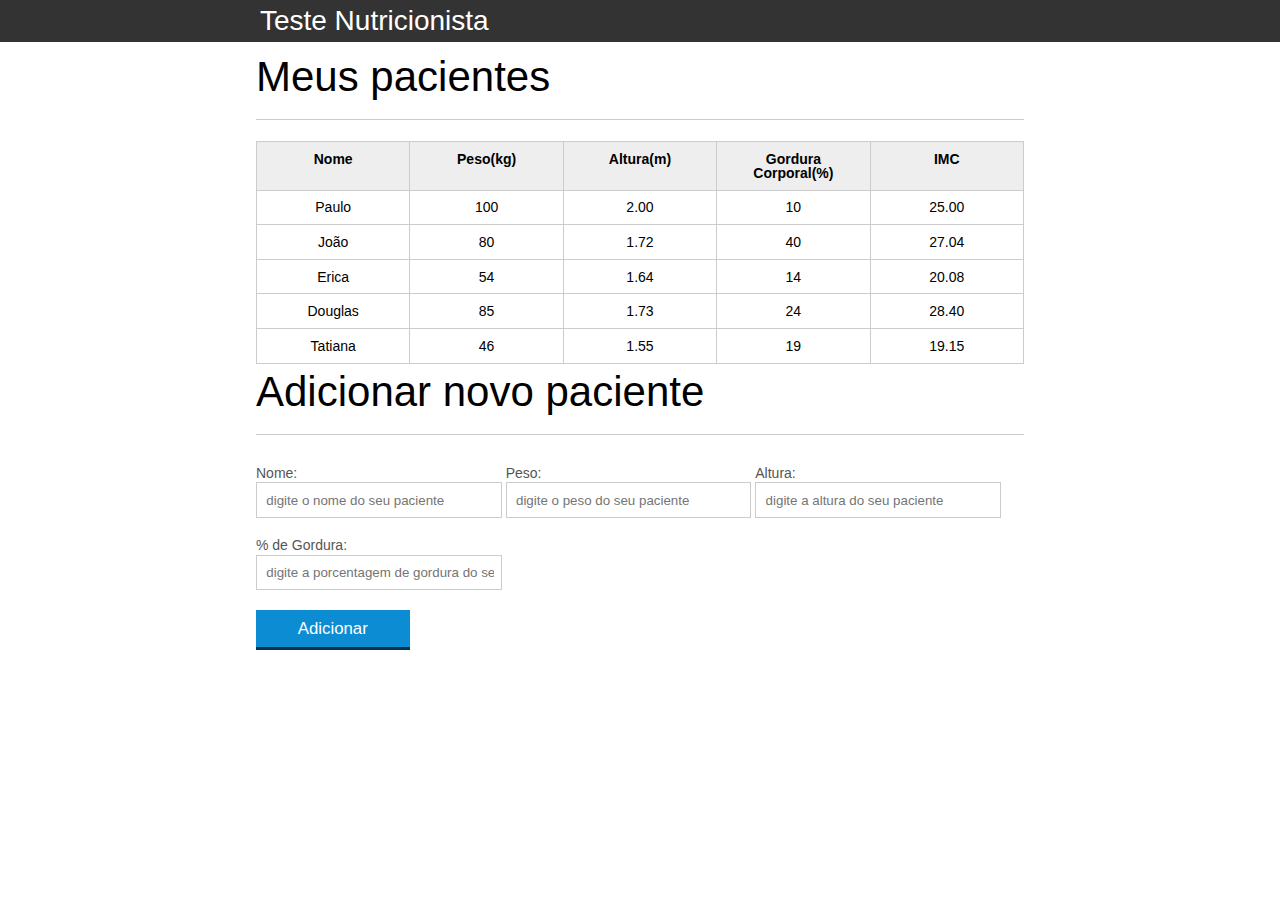
<file: JS/index.html>
<!DOCTYPE html>
<html lang="pt-br">

<head>
	<meta charset="UTF-8">
	<title>Aparecida Nutrição</title>
	<link rel="icon" href="favicon.ico" type="image/x-icon">
	<link rel="stylesheet" type="text/css" href="css/reset.css">
	<link rel="stylesheet" type="text/css" href="css/index.css">

</head>

<body>

	<header>
		<div class="container">
			<h1 class="titulo">Aparecida Nutrição</h1>
		</div>
	</header>
	<main>
		<section class="container">
			<h2>Meus pacientes</h2>
			<table>
				<thead>
					<tr>
						<th>Nome</th>
						<th>Peso(kg)</th>
						<th>Altura(m)</th>
						<th>Gordura Corporal(%)</th>
						<th>IMC</th>
					</tr>
				</thead>
				<tbody id="tabela-pacientes">
					<tr class="paciente">
						<td class="info-nome">Paulo</td>
						<td class="info-peso">100</td>
						<td class="info-altura">2.00</td>
						<td class="info-gordura">10</td>
						<td class="info-imc">0</td>
					</tr>

					<tr class="paciente">
						<td class="info-nome">João</td>
						<td class="info-peso">80</td>
						<td class="info-altura">1.72</td>
						<td class="info-gordura">40</td>
						<td class="info-imc">0</td>
					</tr>

					<tr class="paciente">
						<td class="info-nome">Erica</td>
						<td class="info-peso">54</td>
						<td class="info-altura">1.64</td>
						<td class="info-gordura">14</td>
						<td class="info-imc">0</td>
					</tr>

					<tr class="paciente">
						<td class="info-nome">Douglas</td>
						<td class="info-peso">85</td>
						<td class="info-altura">1.73</td>
						<td class="info-gordura">24</td>
						<td class="info-imc">0</td>
					</tr>
					<tr class="paciente">
						<td class="info-nome">Tatiana</td>
						<td class="info-peso">46</td>
						<td class="info-altura">1.55</td>
						<td class="info-gordura">19</td>
						<td class="info-imc">0</td>
					</tr>
				</tbody>
			</table>

		</section>
	</main>

	<section class="container">
		<h2 id="titulo-form">Adicionar novo paciente</h2>
		<span id="mensagem-erro"></span>
		<form id="form-add">
			<div class="grupo">
				<label for="nome">Nome:</label>
				<input id="nome" name="nome" type="text" placeholder="digite o nome do seu paciente" class="campo">
			</div>
			<div class="grupo">
				<label for="peso">Peso:</label>
				<input id="peso" name="peso" type="text" placeholder="digite o peso do seu paciente"
					class="campo campo-medio">
			</div>
			<div class="grupo">
				<label for="altura">Altura:</label>
				<input id="altura" name="altura" type="text" placeholder="digite a altura do seu paciente"
					class="campo campo-medio">
			</div>
			<div class="grupo">
				<label for="gordura">% de Gordura:</label>
				<input id="gordura" type="text" placeholder="digite a porcentagem de gordura do seu paciente"
					class="campo campo-medio">
			</div>

			<button id="adicionar-paciente" class="botao bto-principal">Adicionar</button>
		</form>
	</section>

	<script src="js/calcula-imc.js"></script>
	<script src="js/form.js"></script>

</body>

</html>
</file>
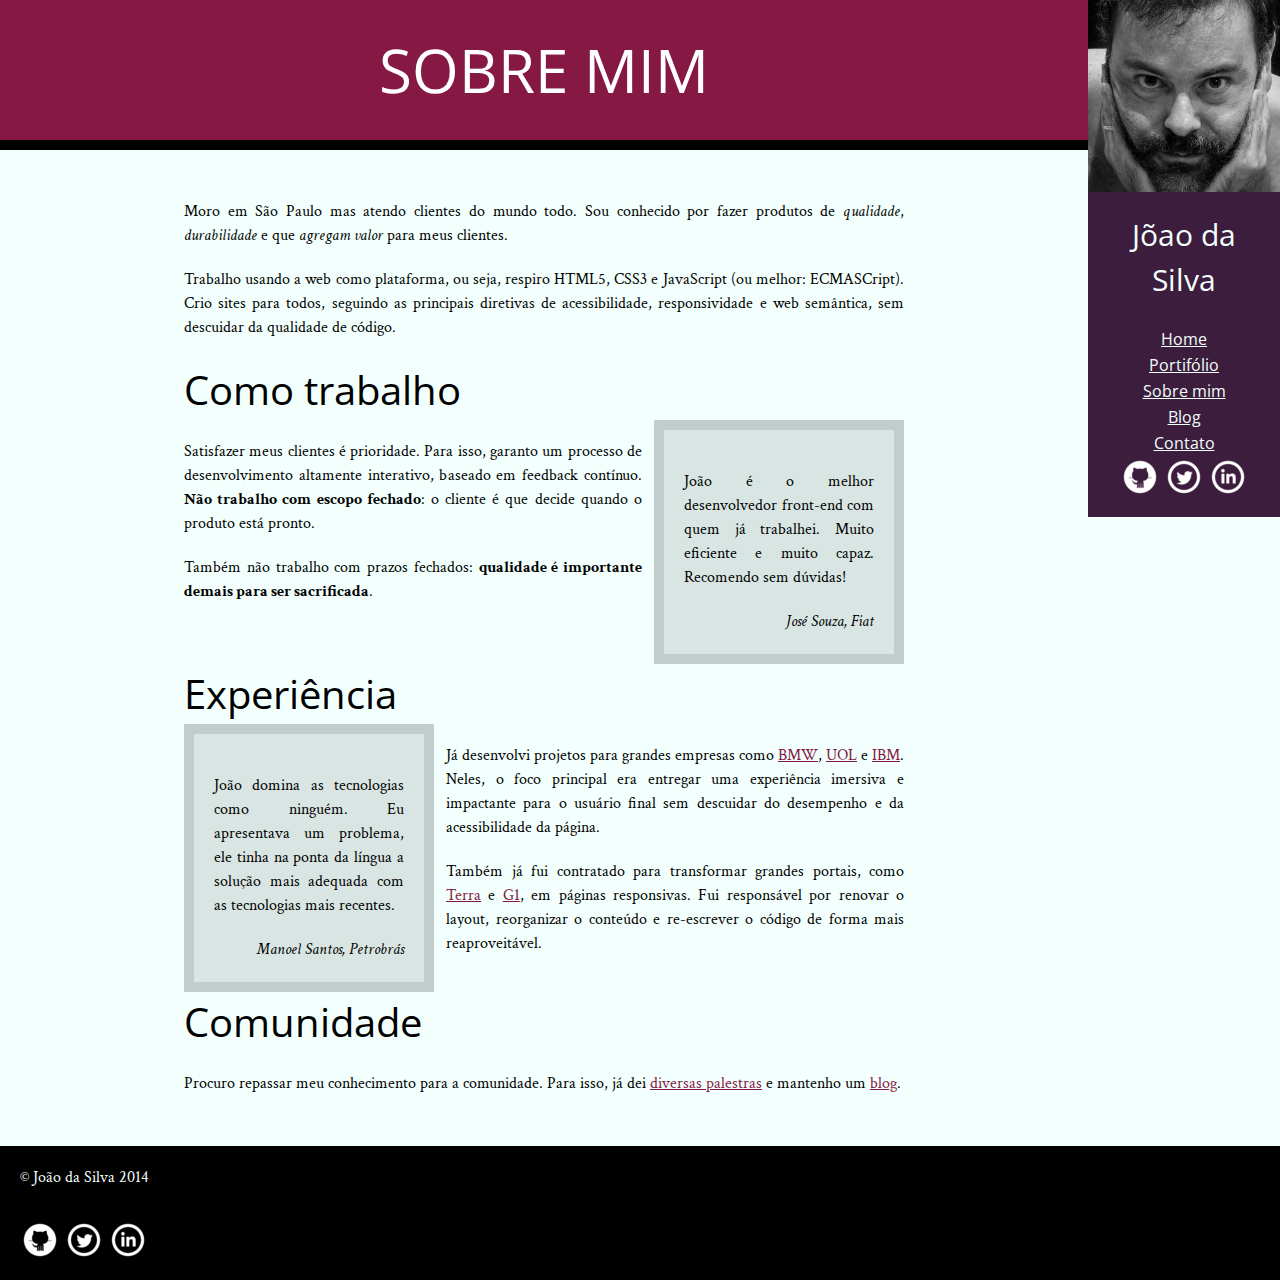
<file: HTML-CSS/bio.html>
<!DOCTYPE html>

<html>

<head>
    <title>Biografia - Jão da Silva</title>
    <meta charset="utf-8">
    <link rel="icon" href="projeto/favicon.png">
    <link rel="stylesheet" href="reset.css">
    <link rel="stylesheet" href="site.css">
    <link rel="stylesheet" href="http://fonts.googleapis.com/css?family=Crimson+Text:400,400italic,600">
    <link rel="stylesheet" href="http://fonts.googleapis.com/css?family=Open+Sans+Condensed:700">
</head>

<body>
    <main>
        <h1 class="titulo-principal">Sobre mim</h1>
        <div class="texto-principal">
            <p>Moro em São Paulo mas atendo clientes do mundo todo. Sou conhecido por fazer produtos de
                <em>qualidade</em>, <em>durabilidade</em> e que <em>agregam valor</em> para meus clientes.</p>

            <p>Trabalho usando a web como plataforma, ou seja, respiro HTML5, CSS3 e JavaScript (ou melhor: ECMASCript).
                Crio sites para todos, seguindo as principais diretivas de acessibilidade, responsividade e web
                semântica, sem descuidar da qualidade de código.</p>

            <h2 class="subtitulo">Como trabalho</h2>

            <blockquote class="citacoes como-trabalho">
                <p>João é o melhor desenvolvedor front-end com quem já trabalhei. Muito eficiente e muito capaz.
                    Recomendo sem dúvidas!</p>
                <cite>José Souza, Fiat</cite>
            </blockquote>

            <p>Satisfazer meus clientes é prioridade. Para isso, garanto um processo de desenvolvimento altamente
                interativo, baseado em feedback contínuo. <strong>Não trabalho com escopo fechado</strong>: o cliente é
                que decide quando o produto está pronto.</p>

            <p>Também não trabalho com prazos fechados: <strong>qualidade é importante demais para ser
                    sacrificada</strong>.</p>

            <h2 class="subtitulo">Experiência</h2>

            <blockquote class="citacoes experiencia">
                <p>João domina as tecnologias como ninguém. Eu apresentava um problema, ele tinha na ponta da língua a
                    solução mais adequada com as tecnologias mais recentes.</p>
                <cite>Manoel Santos, Petrobrás</cite>
            </blockquote>

            <p>Já desenvolvi projetos para grandes empresas como <a href="http://www.bmw.com">BMW</a>, <a
                    href="http://www.uol.com.br">UOL</a> e <a href="http://www.ibm.com.br">IBM</a>. Neles, o foco
                principal era entregar uma experiência imersiva e impactante para o usuário final sem descuidar do
                desempenho e da acessibilidade da página.</p>

            <p>Também já fui contratado para transformar grandes portais, como <a
                    href="http://www.terra.com.br">Terra</a> e <a href="http://www.g1.globo.com">G1</a>, em páginas
                responsivas. Fui responsável por renovar o layout, reorganizar o conteúdo e re-escrever o código de
                forma mais reaproveitável.</p>

            <h2 class="subtitulo">Comunidade</h2>

            <p>Procuro repassar meu conhecimento para a comunidade. Para isso, já dei <a href="portfolio.html">diversas
                    palestras</a> e mantenho um <a href="blog.html">blog</a>.</p>
        </div>
    </main>
    <img class="img-joao menu-lateral" src="projeto/joao.jpg" alt="Foto de Jõao da Silva">
    <aside class="navegacao-site menu-lateral">
        <h1 class="titulo-navegacao">Jõao da Silva</h1>
        <nav>
            <ul>
                <li><a href="index.html">Home</a></li>
                <li><a href="portfolio.html">Portifólio</a></li>
                <li><a href="bio.html">Sobre mim</a></li>
                <li><a href="blog.html">Blog</a></li>
                <li><a href="contato.html">Contato</a></li>
            </ul>
        </nav>

        <ul class="icones-sociais">
            <li><a class="github" href="http://github.com/joaodasilva">Github</a></li>
            <li><a class="twitter" href="http://twitter.com/joaodasilva">Twitter</a></li>
            <li><a class="linkedin" href="http://linkedin.com/joaodasilva">Linkedin</a></li>
        </ul>
    </aside>
    <footer class="rodape-pagina">&copy; João da Silva 2014
        <ul class="icones-sociais social-rodape">
            <li><a class="github" href="http://github.com/joaodasilva">Github</a></li>
            <li><a class="twitter" href="http://twitter.com/joaodasilva">Twitter</a></li>
            <li><a class="linkedin" href="http://linkedin.com/joaodasilva">Linkedin</a></li>
        </ul>
    </footer>
</body>

</html>
</file>
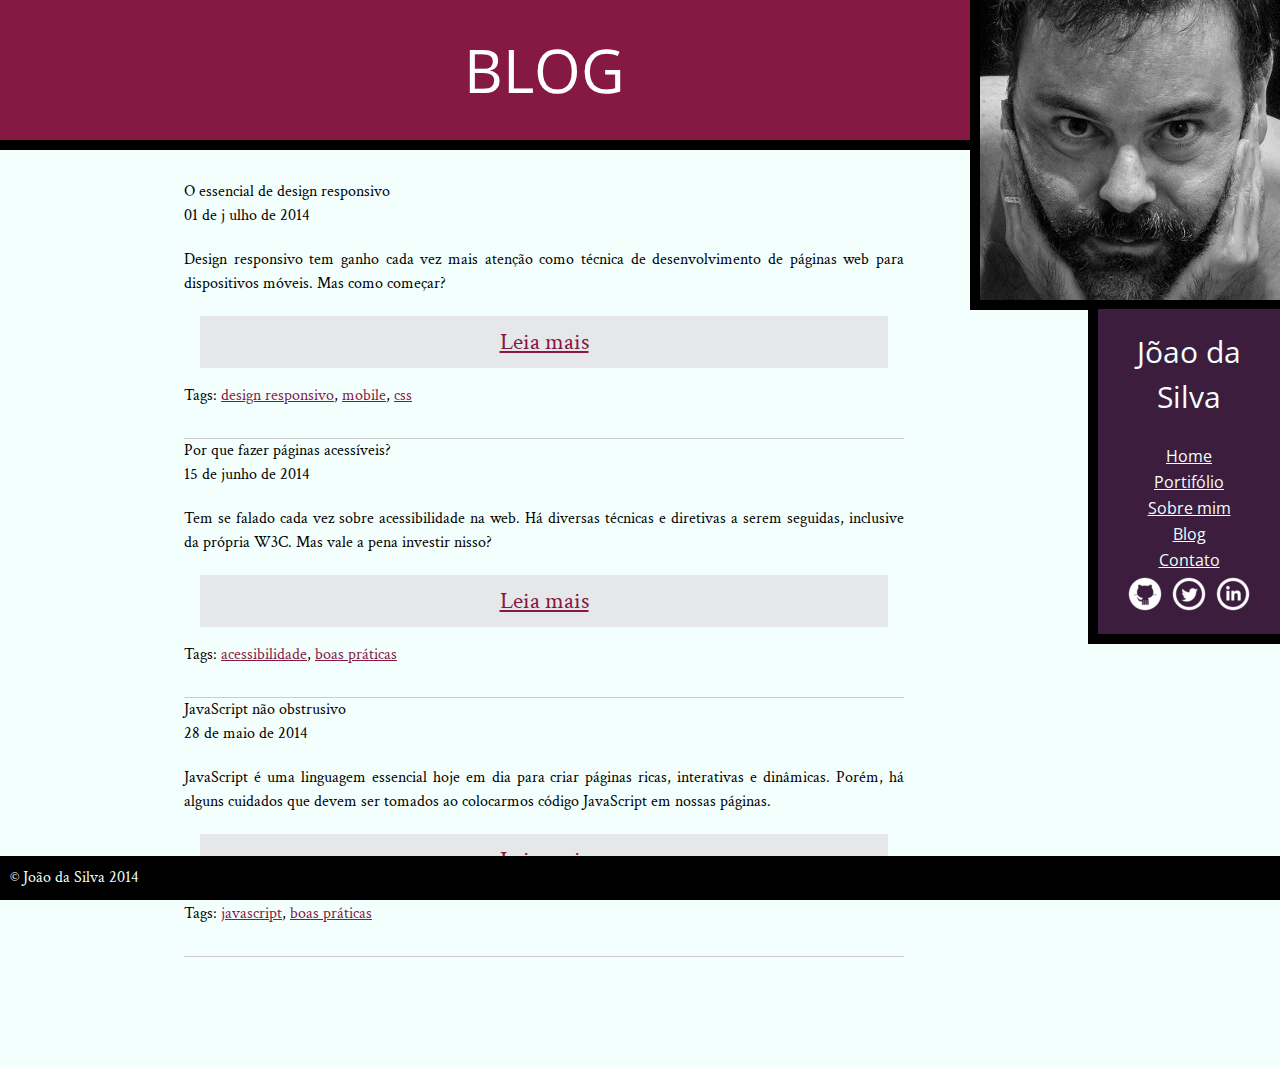
<file: HTML-CSS/blog.html>
<!DOCTYPE html>
<html>

<head>
    <title>Blog - João da Silva</title>
    <meta charset="utf-8">
    <link rel="icon" href="img/favicon.png">
    <link rel="stylesheet" href="css/reset.css">
    <link rel="stylesheet" href="css/site.css">
    <link rel="stylesheet" href="css/blog.css">
    <link rel="stylesheet" href="http://fonts.googleapis.com/css?family=Crimson+Text:400,400italic,600">
    <link rel="stylesheet" href="http://fonts.googleapis.com/css?family=Open+Sans+Condensed:700">
</head>

<body>
    <main>
        <h1 class="titulo-principal">Blog</h1>

        <div class="texto-principal">
            <article class="blog-posts">
                <h2>O essencial de design responsivo</h2>
                <time datetime="2014-07-01">01 de j ulho de 2014</time>

                <p>Design responsivo tem ganho cada vez mais atenção como técnica de desenvolvimento de páginas web para
                    dispositivos móveis. Mas como começar?</p>

                <a class="leia-mais" href="#">Leia mais</a>
                <footer>Tags: <a href="#">design responsivo</a>, <a href="#">mobile</a>, <a href="#">css</a></footer>
            </article>

            <article class="blog-posts">
                <h2>Por que fazer páginas acessíveis?</h2>
                <time datetime="2014-06-15">15 de junho de 2014</time>

                <p>Tem se falado cada vez sobre acessibilidade na web. Há diversas técnicas e diretivas a serem
                    seguidas,
                    inclusive da própria W3C. Mas vale a pena investir nisso?</p>

                <a class="leia-mais" href="#">Leia mais</a>
                <footer>Tags: <a href="#">acessibilidade</a>, <a href="#">boas práticas</a></footer>
            </article>

            <article class="blog-posts">
                <h2>JavaScript não obstrusivo</h2>
                <time datetime="2014-05-28">28 de maio de 2014</time>

                <p>JavaScript é uma linguagem essencial hoje em dia para criar páginas ricas, interativas e dinâmicas.
                    Porém, há alguns cuidados que devem ser tomados ao colocarmos código JavaScript em nossas páginas.
                </p>

                <a class="leia-mais" href="#">Leia mais</a>
                <footer>Tags: <a href="#">javascript</a>, <a href="#">boas práticas</a></footer>
            </article>
        </div>
    </main>
    <img class="img-joao menu-lateral" src="img/joao.jpg" alt="Foto de João da Silva">
    <aside class="navegacao-site menu-lateral">
        <h1 class="titulo-navegacao">Jõao da Silva</h1>
        <nav>
            <ul>
                <li><a href="index.html">Home</a></li>
                <li><a href="portfolio.html">Portifólio</a></li>
                <li><a href="bio.html">Sobre mim</a></li>
                <li><a href="blog.html">Blog</a></li>
                <li><a href="contato.html">Contato</a></li>
            </ul>
        </nav>

        <ul class="icones-sociais">
            <li><a class="github" href="http://github.com/joaodasilva">Github</a></li>
            <li><a class="twitter" href="http://twitter.com/joaodasilva">Twitter</a></li>
            <li><a class="linkedin" href="http://linkedin.com/joaodasilva">Linkedin</a></li>
        </ul>
    </aside>
    <footer class="rodape-pagina">&copy; João da Silva 2014
        </ul>
    </footer>
</body>

</html>
</file>
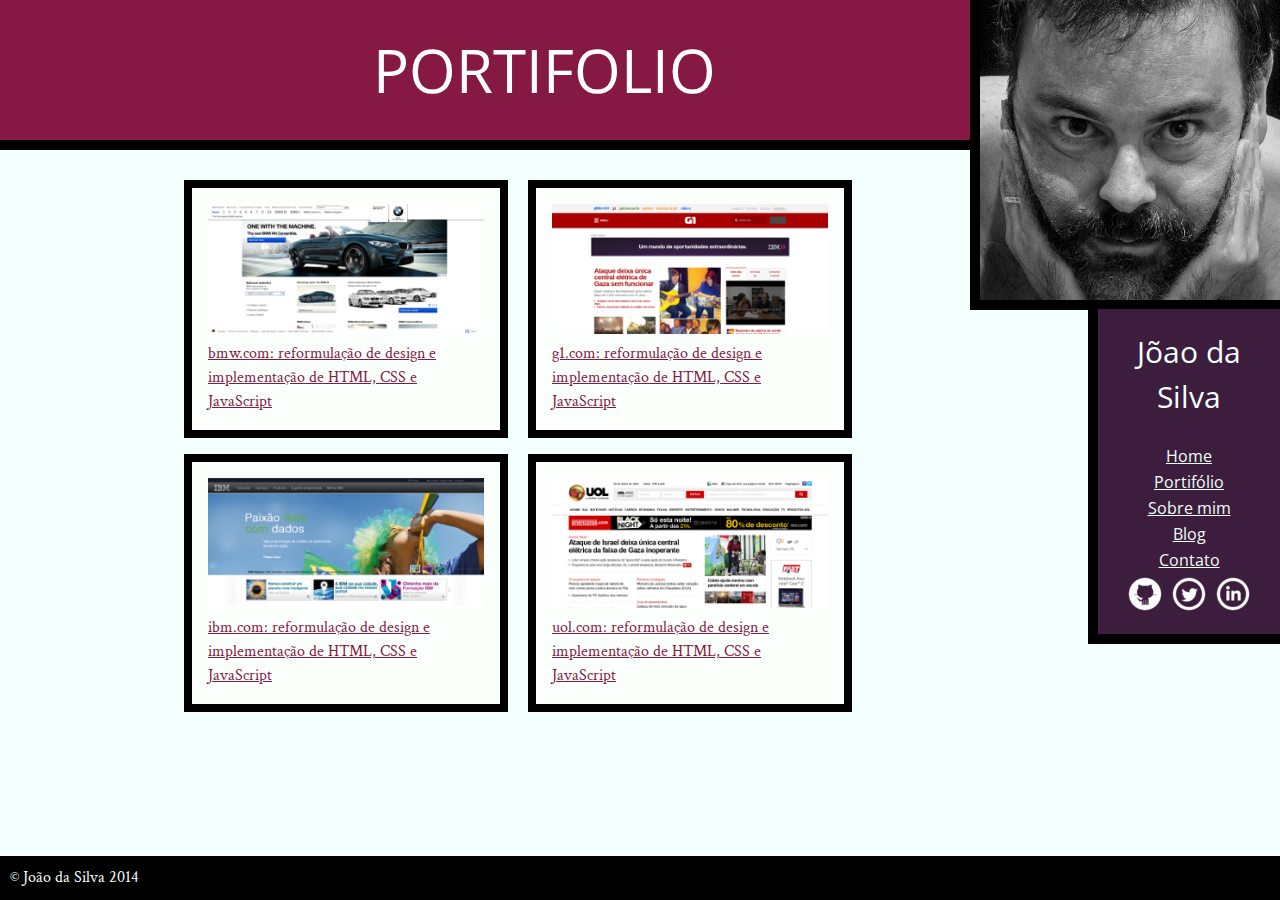
<file: HTML-CSS/portfolio.html>
<!DOCTYPE html>

<html>

<head>
    <title>Portifolio - Jão da Silva</title>
    <meta charset="utf-8">
    <link rel="icon" href="img/favicon.png">
    <link rel="stylesheet" href="css/reset.css">
    <link rel="stylesheet" href="css/site.css">
    <link rel="stylesheet" href="css/portfolio.css">
    <link rel="stylesheet" href="http://fonts.googleapis.com/css?family=Crimson+Text:400,400italic,600">
    <link rel="stylesheet" href="http://fonts.googleapis.com/css?family=Open+Sans+Condensed:700">
</head>

<body>
    <main>
        <h1 class="titulo-principal">Portifolio</h1>
        <div class="texto-principal">
            <ul class="portfolio">
                <li>
                    <a href="http://bmw.com">
                        <figure>
                            <img src="img/bmw.png" alt="bmw">
                            <figcaption>bmw.com: reformulação de design e implementação de HTML, CSS e JavaScript
                            </figcaption>
                        </figure>

                    </a>
                </li>
                <li>
                <a href="http://www.g1.globo.com">
                    <figure>
                        <img src="img/g1.png" alt="g1">
                        <figcaption>g1.com: reformulação de design e implementação de HTML, CSS e JavaScript
                        </figcaption>
                    </figure>

                </a>
                </li>
                <li>
                    <a href="http://www.ibm.com.br">
                        <figure>
                            <img src="img/ibm.png" alt="ibm">
                            <figcaption>ibm.com: reformulação de design e implementação de HTML, CSS e JavaScript
                            </figcaption>
                        </figure>

                    </a>
                </li>
                <li>
                    <a href="http://www.uol.com.br">
                        <figure>
                            <img src="img/uol.png" alt="uol">
                            <figcaption>uol.com: reformulação de design e implementação de HTML, CSS e JavaScript
                            </figcaption>
                        </figure>

                    </a>
                </li>
            </ul>
        </div>
    </main>
    <img class="img-joao menu-lateral" src="img/joao.jpg" alt="Foto de Jõao da Silva">
    <aside class="navegacao-site menu-lateral">
        <h1 class="titulo-navegacao">Jõao da Silva</h1>
        <nav>
            <ul>
                <li><a href="index.html">Home</a></li>
                <li><a href="portfolio.html">Portifólio</a></li>
                <li><a href="bio.html">Sobre mim</a></li>
                <li><a href="blog.html">Blog</a></li>
                <li><a href="contato.html">Contato</a></li>
            </ul>
        </nav>

        <ul class="icones-sociais">
            <li><a class="github" href="http://github.com/joaodasilva">Github</a></li>
            <li><a class="twitter" href="http://twitter.com/joaodasilva">Twitter</a></li>
            <li><a class="linkedin" href="http://linkedin.com/joaodasilva">Linkedin</a></li>
        </ul>
    </aside>
    <footer class="rodape-pagina">&copy; João da Silva 2014
    </footer>
</body>

</html>
</file>
<file: JS/css/index.css>
*{
	box-sizing: border-box;
 }

body{
	font-family: "Helvetica Neue", "Helvetica", Helvetica, Arial, sans-serif;
	font-size: 14px;
}

header{
	background-color: #333;
	height: 3em;
	color: #FFF;
	margin-bottom: 1em;
}

header h1{
	font-size: 2em;
	display:inline-block;
	vertical-align:	middle;
}
header h2{
	font-size: 2em;
	display:inline-block;
	vertical-align:	middle;
}

header .container:before{
	content: '';
	display:inline-block;
	height: 100%;
	vertical-align:	middle;
}

.container{
	width: 60%;
	height: 100%;
	margin: 0 auto;
}

section{
	margin: 2em 0;
	overflow: hidden;
}

section h2{
	font-size: 3em;
	display: block;
	padding-bottom: .5em;
	border-bottom: 1px solid #ccc;
	margin-bottom: .5em;
}

table{
	width: 100%;
	margin-bottom : .5em;
    table-layout: fixed;

}

td, th {
	padding: .7em;
	margin: 0;
	border: 1px solid #ccc;
	text-align: center;
}

th{
	font-weight: bold;
	background-color: #EEE;
}

label{
	color: #555;
	display: block;
	margin-bottom: .2em;
}

.campo{
	margin: 0;
	padding-bottom: 1em;
	width: 100%;
	border: 1px solid #ccc;
	padding: .7em;
	width: 100%;
}

.campo-medio{
	display: inline-block;
	padding-right: .5em;
}

.grupo{
	width: 32%;
	display: inline-block;
	padding: 10px 0px;
}

button{
	padding: .5em 2em;
	border: 0;
	border-bottom: 3px solid;
	font-size: 1.2em;
	cursor: pointer;
	margin: 0;
	margin-top: -3px;
	color: #fff;
	background-color:#0c8cd3;
	border-color: #04324c;
	width: 20%;
    display: block;
    clear: both;
    margin: 10px 0px;

}

button:active{
	margin-top:0px;
	border: 0;
}

button[disabled=disabled], button:disabled {
    background-color: gray;
	border-color: darkgray;

}

.adicionar-paciente{
    margin-top: 30px;
}

.campo-invalido{
	border: 1px solid red;
}

.paciente-invalido{
	color: red;
}

#mensagem-erro{
	color: red;
}
</file>
<file: HTML-CSS/site.css>
main{
    float: left;
    width: 85%;
}

body {
    font-family: "Crimson Text", "Times New Roman", serif;
    background-color: #F2FFFC;
    line-height: 1.5;
}

main a {
    color: #851944;
}

nav a {
    color: #F2FFFC;
}

p {
    text-align: justify;
    margin: 20px 0;
}

cite {
    font-style: italic;
    float: right;
}

strong {
    font-weight: bold;
}

em {
    font-style: italic;
}

.titulo-principal {
    text-align: center;
    font-family: "Open Sans Condensed", "Arial", sans-serif;
    background-color: #851944;
    color: #FFF;
    border-bottom: 10px solid black;
    font-size: 60px;
    padding: 25px;
    margin: 0;
    text-transform: uppercase;
}

.subtitulo {
    font-size: 40px;
    font-family: "Open Sans Condensed", "Arial", sans-serif;
    clear: both;
}

.texto-principal {
    width: 720px;
    margin: 0 auto;
    padding: 30px 0;
}

.citacoes {
    background-color: #D9E5E3;
    padding: 20px;
    border: 10px solid #C2CCCA;
    width: 250px;
    margin: 20px 40x;
    box-sizing: border-box;
}

.como-trabalho {
    float: right;
    margin-left: 12px;
}

.experiencia {
    float: left;
    margin-right: 12px
}

.menu-lateral{
    clear: right;
    box-sizing: border-box;
}

.img-joao{
    float: right;
    width: 15%;
}

.titulo-navegacao{
    font-family: "Open Sans Condensed", "Arial", sans-serif;
}

.navegacao-site {
    background-color: #3C1D3D;
    color: #F2FFFC;
    text-align: center;
    list-style-type: none;
    padding: 20px;
    width: 15%;
    float: right;
}

.navegacao-site h1 {
    font-size: 30px;
    margin-bottom: 25px;
}

.navegacao-site a {
    color: inherit;
    font-family: "Open Sans Condensed", sans-serif;
}

.rodape-pagina {
    background-color: #000;
    color: #F2FFFC;
    padding: 20px;
    clear: both;
}

.social-rodape li {
    margin-top: 30px;
}

.icones-sociais li {
    display: inline-block;
}

.icones-sociais a {
    display: inline-block;
    width: 40px;
    height: 40px;
    text-indent: -9999px;
}

.github {
    background-image: url(projeto/github.png);
}

.linkedin {
    background-image: url(projeto/linkedin.png);
}

.twitter {
    background-image: url(projeto/twitter.png);
}

.blog-posts {
    margin-bottom: 30px auto;
    padding-bottom: 30px;
    border-bottom: 1px solid #ccc;
}

.leia-mais {
    padding: 8px;
    margin-inline-end: 610px;
    display: block;
    font-size: 24px;
    text-align: left;
    background-color: rgb(212, 130, 130);
}
</file>
<file: HTML-CSS/css/site.css>
main {
    float: left;
    width: 85%;
    padding-bottom: 80px;
}

body {
    font-family: "Crimson Text", "Times New Roman", serif;
    background-color: #F2FFFC;
    line-height: 1.5;
}

main a {
    color: #851944;
}

nav a {
    color: #F2FFFC;
}

p {
    text-align: justify;
    margin: 20px 0;
}

cite {
    font-style: italic;
    float: right;
}

strong {
    font-weight: bold;
}

em {
    font-style: italic;
}

.titulo-principal {
    text-align: center;
    font-family: "Open Sans Condensed", "Arial", sans-serif;
    background-color: #851944;
    color: #FFF;
    border-bottom: 10px solid black;
    font-size: 60px;
    padding: 25px;
    margin: 0;
    text-transform: uppercase;
}


.texto-principal {
    width: 720px;
    margin: 0 auto;
    padding: 30px 0;
}

.menu-lateral {
    clear: right;
    box-sizing: border-box;
    border-left: 10px solid black;
    border-bottom: 10px solid black;
    position: relative;
    top: 309px;
}

.img-joao {
    float: right;
    position: absolute;
    top: 0;
    right: 0;

}

.titulo-navegacao {
    font-family: "Open Sans Condensed", "Arial", sans-serif;
}

.navegacao-site {
    background-color: #3C1D3D;
    color: #F2FFFC;
    text-align: center;
    list-style-type: none;
    padding: 20px;
    width: 15%;
    float: right;
}

.navegacao-site h1 {
    font-size: 30px;
    margin-bottom: 25px;
}

.navegacao-site a {
    color: inherit;
    font-family: "Open Sans Condensed", sans-serif;
}

.rodape-pagina {
    background-color: #000;
    color: #F2FFFC;
    padding: 10px;
    clear: both;
    position: fixed;
    bottom: 0;
    width: 100%;
}

.icones-sociais li {
    display: inline-block;
}

.icones-sociais a {
    display: inline-block;
    width: 40px;
    height: 40px;
    text-indent: -9999px;
}

.github {
    background-image: url(../img/github.png);
}

.linkedin {
    background-image: url(../img/linkedin.png);
}

.twitter {
    background-image: url(../img/twitter.png);
}
</file>
<file: HTML-CSS/css/blog.css>
.blog-posts {
    margin-bottom: 30px auto;
    padding-bottom: 30px;
    border-bottom: 1px solid #ccc;
}

.leia-mais {
    padding: 8px;
    margin: 16px;
    display: block;
    font-size: 24px;
    text-align: center;
    background-color: #E6E7E8;
}
</file>
<file: HTML-CSS/css/portfolio.css>
.portfolio li {
    display: inline-block;
    border: 8px solid black;
    background-color: #FAFFFC;
    width: 45%;
    box-sizing: border-box;
    padding: 16px;
    margin-right: 16px;
    margin-bottom: 16px;
}

.portfolio img {
    width: 100%;
}
</file>
